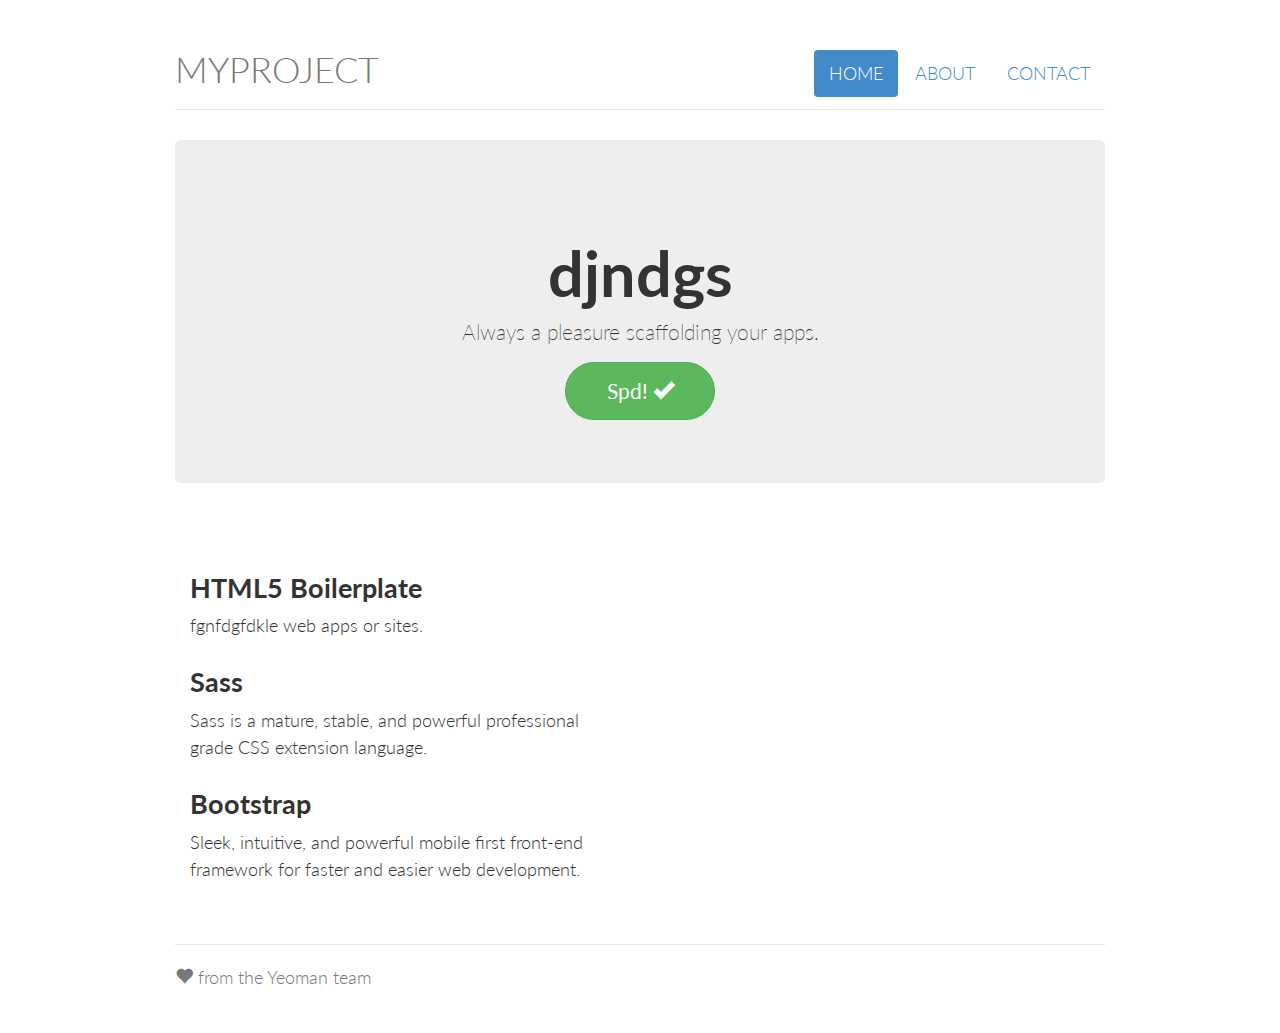
<file: index.html>
<!DOCTYPE html> <html class=no-js> <head> <meta charset=utf-8> <title>myProject</title> <meta name=description content=""> <meta name=viewport content="width=device-width"> <link rel="shortcut icon" href=/6df2b309.favicon.ico> <!-- Place favicon.ico and apple-touch-icon.png in the root directory --> <link rel=stylesheet href=styles/737d07bd.main.css>  <body> <!--[if lt IE 10]>
      <p class="browsehappy">You are using an <strong>outdated</strong> browser. Please <a href="http://browsehappy.com/">upgrade your browser</a> to improve your experience.</p>
    <![endif]--> <div class=container> <div class=header> <ul class="nav nav-pills pull-right"> <li class=active><a href=#>Home</a></li> <li><a href=#>About</a></li> <li><a href=#>Contact</a></li> </ul> <h3 class=text-muted>myProject</h3> </div> <div class=jumbotron> <h1>djndgs</h1> <p class=lead>Always a pleasure scaffolding your apps.</p> <p><a class="btn btn-lg btn-success" href=#>Spd! <span class="glyphicon glyphicon-ok"></span></a></p> </div> <div class="row marketing"> <div class=col-lg-6> <h4>HTML5 Boilerplate</h4> <p>fgnfdgfdkle web apps or sites.</p> <h4>Sass</h4> <p>Sass is a mature, stable, and powerful professional grade CSS extension language.</p> <h4>Bootstrap</h4> <p>Sleek, intuitive, and powerful mobile first front-end framework for faster and easier web development.</p> </div> </div> <div class=footer> <p><span class="glyphicon glyphicon-heart"></span> from the Yeoman team</p> </div> </div> <script src=scripts/38ef3709.vendor.js></script> <!-- Google Analytics: change UA-XXXXX-X to be your site's ID. --> <script>(function(b,o,i,l,e,r){b.GoogleAnalyticsObject=l;b[l]||(b[l]=
      function(){(b[l].q=b[l].q||[]).push(arguments)});b[l].l=+new Date;
      e=o.createElement(i);r=o.getElementsByTagName(i)[0];
      e.src='//www.google-analytics.com/analytics.js';
      r.parentNode.insertBefore(e,r)}(window,document,'script','ga'));
      ga('create','UA-XXXXX-X');ga('send','pageview');</script> <script src=scripts/b6c3df09.main.js></script>
</file>
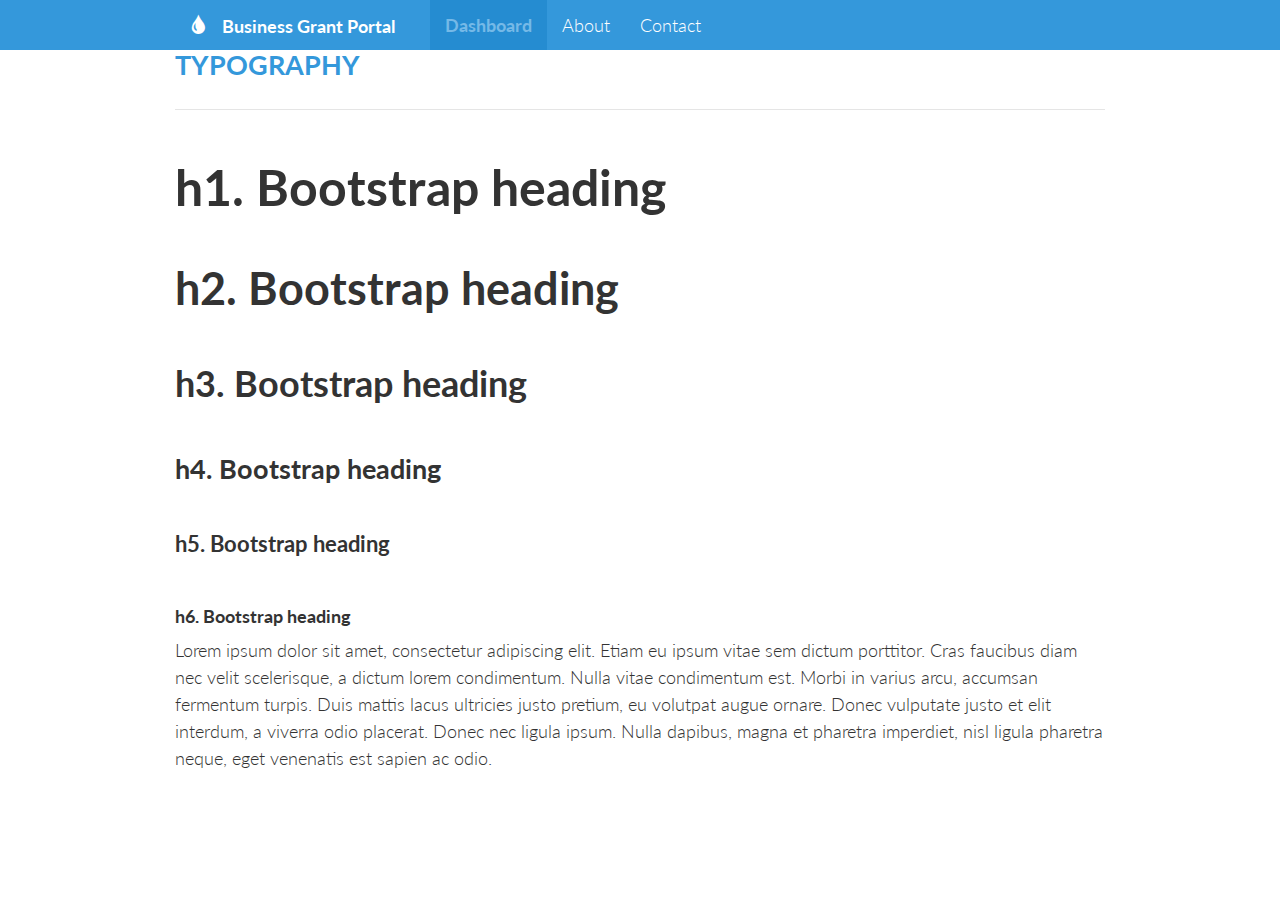
<file: dashboard.html>
<!DOCTYPE html> <html class=no-js> <head> <meta charset=utf-8> <title>myProject</title> <meta name=description content=""> <meta name=viewport content="width=device-width"> <link rel="shortcut icon" href=/6df2b309.favicon.ico> <!-- Place favicon.ico and apple-touch-icon.png in the root directory --> <link rel=stylesheet href=styles/737d07bd.main.css> <!-- googlefonts-->  <body> <!--[if lt IE 10]>
      <p class="browsehappy">You are using an <strong>outdated</strong> browser. Please <a href="http://browsehappy.com/">upgrade your browser</a> to improve your experience.</p>
    <![endif]--> <nav class="navbar-default navbar-fixed-top" role=navigation> <div class=container> <div class=navbar-header> <button type=button class="navbar-toggle collapsed" data-toggle=collapse data-target=#navbar aria-expanded=false aria-controls=navbar> <span class=sr-only>Toggle navigation</span> <span class=icon-bar></span> <span class=icon-bar></span> <span class=icon-bar></span> </button> <a class=navbar-brand href=#> <div class=navbrand> <span class="glyphicon glyphicon-tint"> </span> Business Grant Portal </div></a> </div> <div id=navbar class="navbar-collapse collapse" aria-expanded=false style="height: 0px"> <ul class="nav navbar-nav"> <li class=active><a href=#>Dashboard</a></li> <li><a href=#>About</a></li> <li><a href=#>Contact</a></li> </ul> </div><!--/.nav-collapse --> </div> </nav> <div class=container> <div class=content> <div class=header> <h4>Typography</h4> </div> <h1>h1. Bootstrap heading</h1> <h2>h2. Bootstrap heading</h2> <h3>h3. Bootstrap heading</h3> <h4>h4. Bootstrap heading</h4> <h5>h5. Bootstrap heading</h5> <h6>h6. Bootstrap heading</h6> <p>Lorem ipsum dolor sit amet, consectetur adipiscing elit. Etiam eu ipsum vitae sem dictum porttitor. Cras faucibus diam nec velit scelerisque, a dictum lorem condimentum. Nulla vitae condimentum est. Morbi in varius arcu, accumsan fermentum turpis. Duis mattis lacus ultricies justo pretium, eu volutpat augue ornare. Donec vulputate justo et elit interdum, a viverra odio placerat. Donec nec ligula ipsum. Nulla dapibus, magna et pharetra imperdiet, nisl ligula pharetra neque, eget venenatis est sapien ac odio.</p> </div> </div> <script src=scripts/38ef3709.vendor.js></script> <!-- Google Analytics: change UA-XXXXX-X to be your site's ID. --> <script>(function(b,o,i,l,e,r){b.GoogleAnalyticsObject=l;b[l]||(b[l]=
      function(){(b[l].q=b[l].q||[]).push(arguments)});b[l].l=+new Date;
      e=o.createElement(i);r=o.getElementsByTagName(i)[0];
      e.src='//www.google-analytics.com/analytics.js';
      r.parentNode.insertBefore(e,r)}(window,document,'script','ga'));
      ga('create','UA-XXXXX-X');ga('send','pageview');</script> <script src=scripts/b6c3df09.main.js></script>
</file>
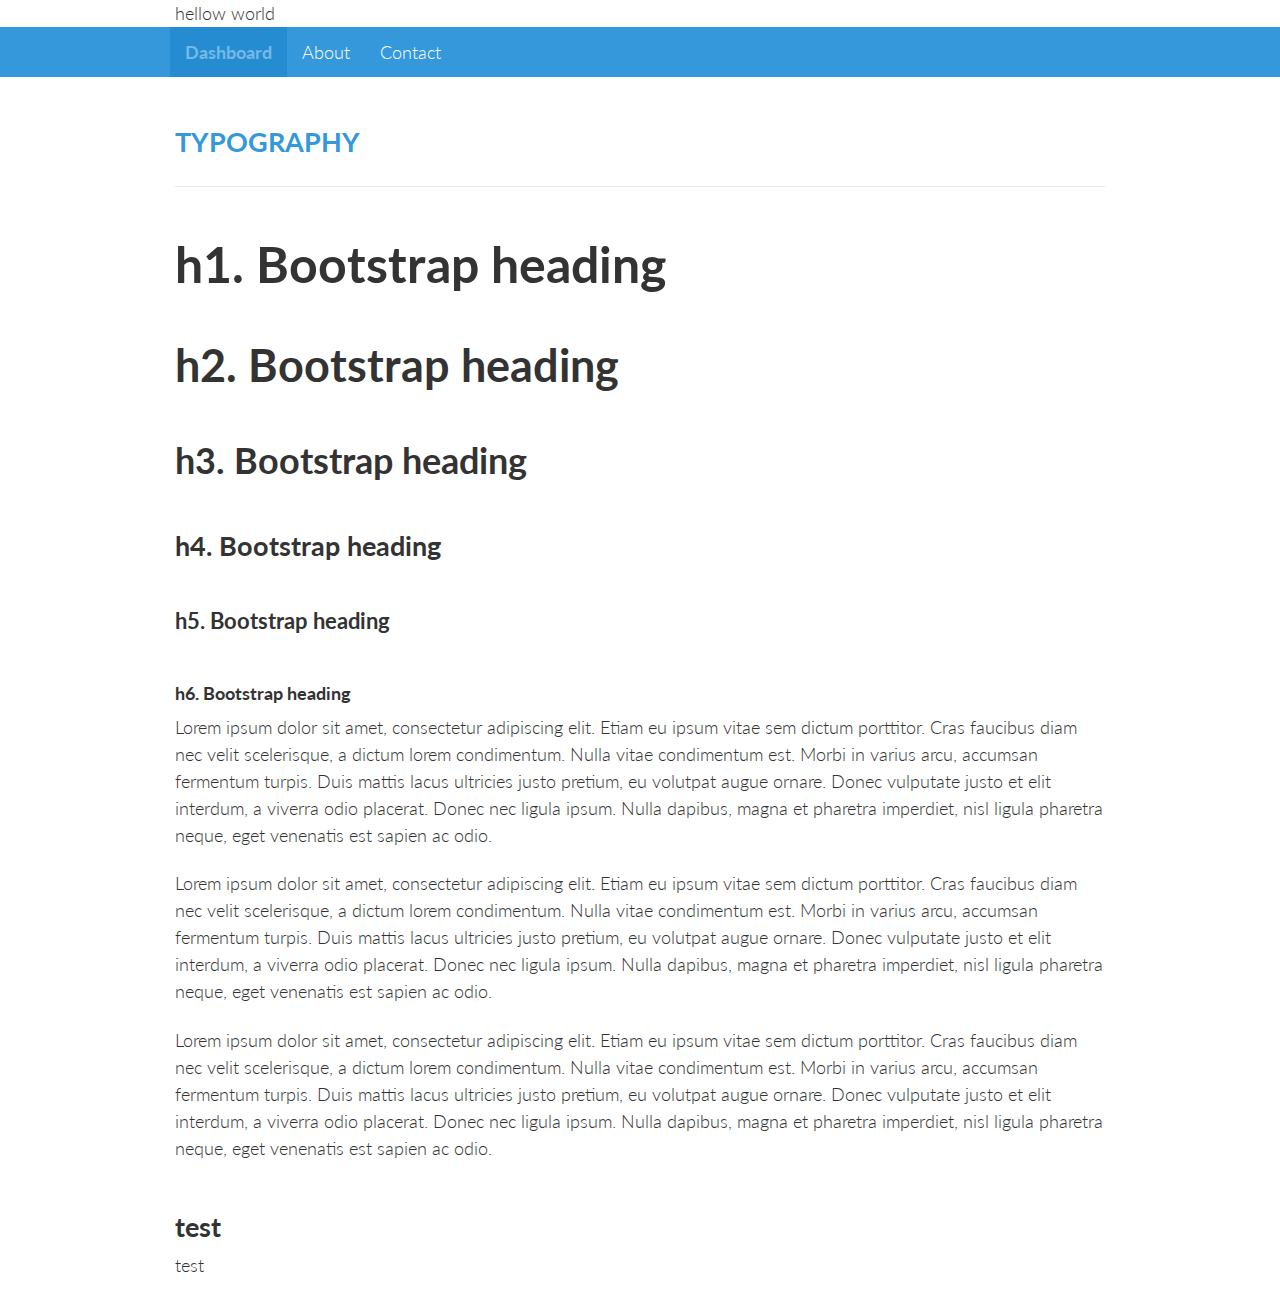
<file: dashboard2.html>
<!DOCTYPE html> <html class=no-js> <head> <meta charset=utf-8> <title>myProject</title> <meta name=description content=""> <meta name=viewport content="width=device-width"> <link rel="shortcut icon" href=/6df2b309.favicon.ico> <!-- Place favicon.ico and apple-touch-icon.png in the root directory --> <link rel=stylesheet href=styles/737d07bd.main.css> <!-- googlefonts-->  <body> <!--[if lt IE 10]>
      <p class="browsehappy">You are using an <strong>outdated</strong> browser. Please <a href="http://browsehappy.com/">upgrade your browser</a> to improve your experience.</p>
    <![endif]--> <div class=container> hellow world </div> <nav id=mynavi class=navbar-default role=navigation> <div class=container> <div class=navbar-header> <button type=button class="navbar-toggle collapsed" data-toggle=collapse data-target=#navbar aria-expanded=false aria-controls=navbar> <span class=sr-only>Toggle navigation</span> <span class=icon-bar></span> <span class=icon-bar></span> <span class=icon-bar></span> </button> <a class=navbar-brand href=#> <div class=navbrand> <span class="glyphicon glyphicon-tint"> </span> Business Grant Portal </div></a> </div> <div id=navbar class="navbar-collapse collapse" aria-expanded=false style="height: 0px"> <ul class="nav navbar-nav"> <li class=active><a href=#>Dashboard</a></li> <li><a href=#>About</a></li> <li><a href=#>Contact</a></li> </ul> </div><!--/.nav-collapse --> </div> </nav> <div class=container> <div class=content> <div class=header> <h4>Typography</h4> </div> <h1>h1. Bootstrap heading</h1> <h2>h2. Bootstrap heading</h2> <h3>h3. Bootstrap heading</h3> <h4>h4. Bootstrap heading</h4> <h5>h5. Bootstrap heading</h5> <h6>h6. Bootstrap heading</h6> <p>Lorem ipsum dolor sit amet, consectetur adipiscing elit. Etiam eu ipsum vitae sem dictum porttitor. Cras faucibus diam nec velit scelerisque, a dictum lorem condimentum. Nulla vitae condimentum est. Morbi in varius arcu, accumsan fermentum turpis. Duis mattis lacus ultricies justo pretium, eu volutpat augue ornare. Donec vulputate justo et elit interdum, a viverra odio placerat. Donec nec ligula ipsum. Nulla dapibus, magna et pharetra imperdiet, nisl ligula pharetra neque, eget venenatis est sapien ac odio. </p> <p>Lorem ipsum dolor sit amet, consectetur adipiscing elit. Etiam eu ipsum vitae sem dictum porttitor. Cras faucibus diam nec velit scelerisque, a dictum lorem condimentum. Nulla vitae condimentum est. Morbi in varius arcu, accumsan fermentum turpis. Duis mattis lacus ultricies justo pretium, eu volutpat augue ornare. Donec vulputate justo et elit interdum, a viverra odio placerat. Donec nec ligula ipsum. Nulla dapibus, magna et pharetra imperdiet, nisl ligula pharetra neque, eget venenatis est sapien ac odio. </p> <p>Lorem ipsum dolor sit amet, consectetur adipiscing elit. Etiam eu ipsum vitae sem dictum porttitor. Cras faucibus diam nec velit scelerisque, a dictum lorem condimentum. Nulla vitae condimentum est. Morbi in varius arcu, accumsan fermentum turpis. Duis mattis lacus ultricies justo pretium, eu volutpat augue ornare. Donec vulputate justo et elit interdum, a viverra odio placerat. Donec nec ligula ipsum. Nulla dapibus, magna et pharetra imperdiet, nisl ligula pharetra neque, eget venenatis est sapien ac odio. </p> <h4>test</h4> test </div> </div> <script src=scripts/38ef3709.vendor.js></script> <!-- Google Analytics: change UA-XXXXX-X to be your site's ID. --> <script>(function(b,o,i,l,e,r){b.GoogleAnalyticsObject=l;b[l]||(b[l]=
      function(){(b[l].q=b[l].q||[]).push(arguments)});b[l].l=+new Date;
      e=o.createElement(i);r=o.getElementsByTagName(i)[0];
      e.src='//www.google-analytics.com/analytics.js';
      r.parentNode.insertBefore(e,r)}(window,document,'script','ga'));
      ga('create','UA-XXXXX-X');ga('send','pageview');</script> <script src=scripts/b6c3df09.main.js></script> <script type=text/javascript>$(document).ready(function(){
    $("#mynavi").affix({
        offset: { 
            top: 0
        }
    });
});</script>
</file>
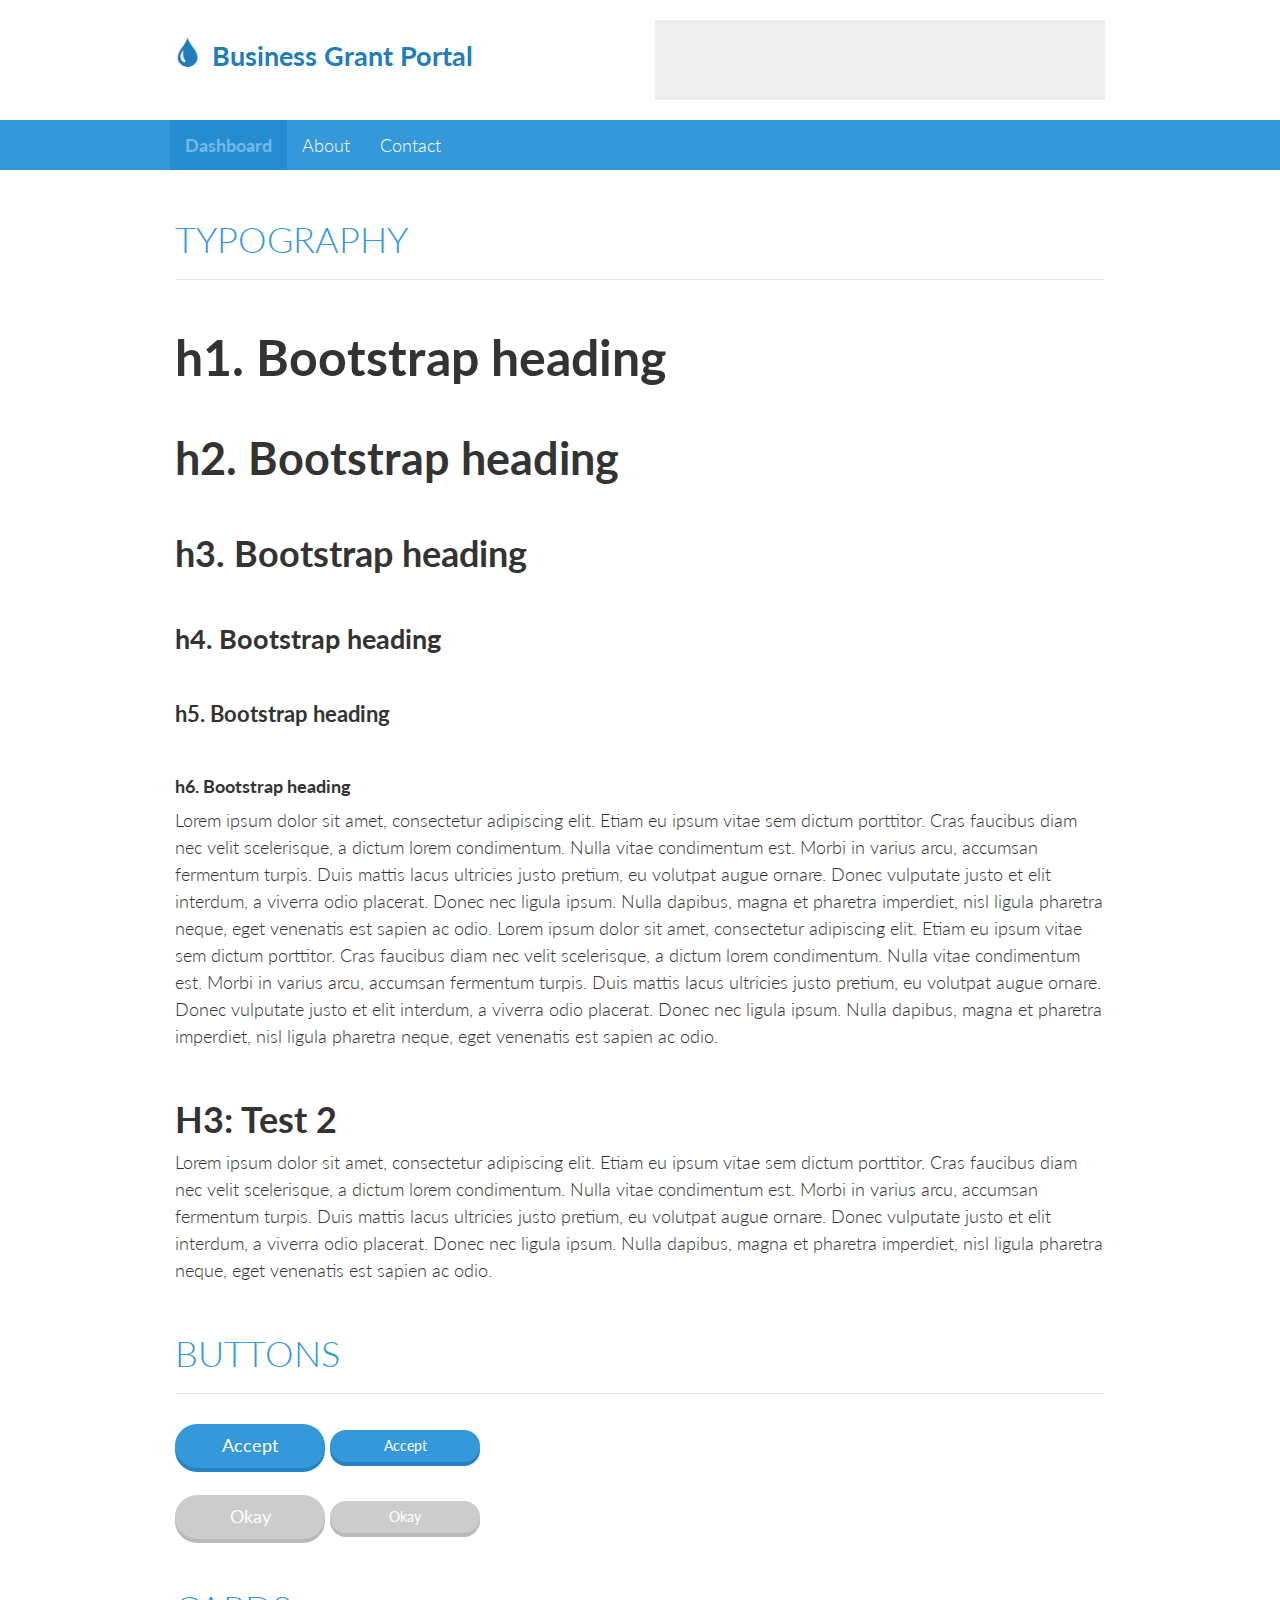
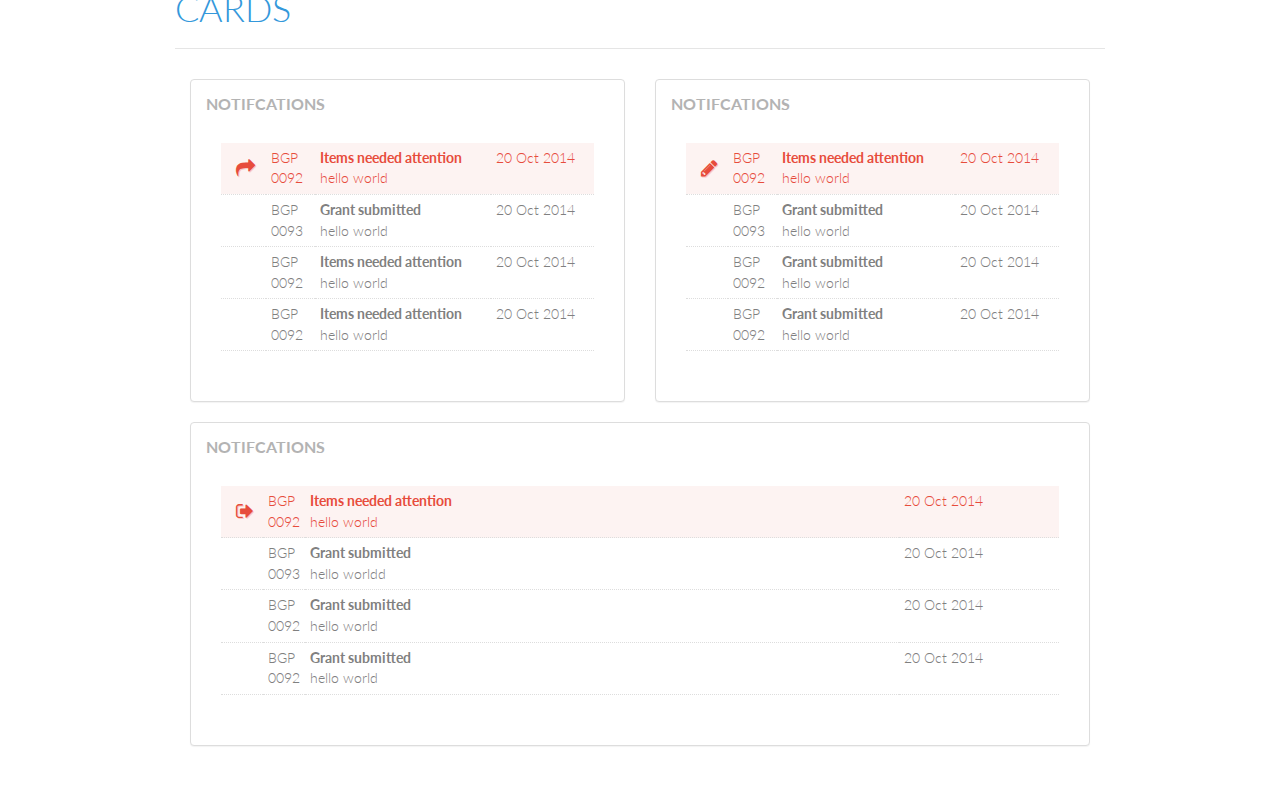
<file: dashboard3.html>
<!DOCTYPE html> <html class=no-js> <head> <meta charset=utf-8> <title>myProject</title> <meta name=description content=""> <meta name=viewport content="width=device-width"> <link rel="shortcut icon" href=/6df2b309.favicon.ico> <!-- Place favicon.ico and apple-touch-icon.png in the root directory --> <link rel=stylesheet href=styles/737d07bd.main.css> <!-- googlefonts-->  <body> <!--[if lt IE 10]>
      <p class="browsehappy">You are using an <strong>outdated</strong> browser. Please <a href="http://browsehappy.com/">upgrade your browser</a> to improve your experience.</p>
    <![endif]--> <div class=container> <div id=hero class=row> <div class="col-md-6 col-lg-6 col-sm-6 col-xs-12"> <div class=herobanner> <span class="glyphicon glyphicon-tint"></span>Business Grant Portal </div> </div> <div class="col-md-6 col-lg-6 col-sm-6 col-xs-12"> <div class=heroWIS> </div> </div> </div> </div> <nav id=mynavi class=navbar-default role=navigation> <div class=container> <div class=navbar-header> <button type=button class="navbar-toggle collapsed" data-toggle=collapse data-target=#navbar aria-expanded=false aria-controls=navbar> <span class=sr-only>Toggle navigation</span> <span class=icon-bar></span> <span class=icon-bar></span> <span class=icon-bar></span> </button> <a class=navbar-brand href=#> <div class=navbrand> <span class="glyphicon glyphicon-tint"> </span> Business Grant Portal </div></a> </div> <div id=navbar class="navbar-collapse collapse" aria-expanded=false style="height: 0px"> <ul class="nav navbar-nav"> <li class=active><a href=#>Dashboard</a></li> <li><a href=#>About</a></li> <li><a href=#>Contact</a></li> </ul> </div><!--/.nav-collapse --> </div> </nav> <div class=container> <div class=content> <div class=header> <h3>Typography</h3> </div> <h1>h1. Bootstrap heading</h1> <h2>h2. Bootstrap heading</h2> <h3>h3. Bootstrap heading</h3> <h4>h4. Bootstrap heading</h4> <h5>h5. Bootstrap heading</h5> <h6>h6. Bootstrap heading</h6> <p>Lorem ipsum dolor sit amet, consectetur adipiscing elit. Etiam eu ipsum vitae sem dictum porttitor. Cras faucibus diam nec velit scelerisque, a dictum lorem condimentum. Nulla vitae condimentum est. Morbi in varius arcu, accumsan fermentum turpis. Duis mattis lacus ultricies justo pretium, eu volutpat augue ornare. Donec vulputate justo et elit interdum, a viverra odio placerat. Donec nec ligula ipsum. Nulla dapibus, magna et pharetra imperdiet, nisl ligula pharetra neque, eget venenatis est sapien ac odio. Lorem ipsum dolor sit amet, consectetur adipiscing elit. Etiam eu ipsum vitae sem dictum porttitor. Cras faucibus diam nec velit scelerisque, a dictum lorem condimentum. Nulla vitae condimentum est. Morbi in varius arcu, accumsan fermentum turpis. Duis mattis lacus ultricies justo pretium, eu volutpat augue ornare. Donec vulputate justo et elit interdum, a viverra odio placerat. Donec nec ligula ipsum. Nulla dapibus, magna et pharetra imperdiet, nisl ligula pharetra neque, eget venenatis est sapien ac odio. </p> <h3> H3: Test 2 </h3> <p>Lorem ipsum dolor sit amet, consectetur adipiscing elit. Etiam eu ipsum vitae sem dictum porttitor. Cras faucibus diam nec velit scelerisque, a dictum lorem condimentum. Nulla vitae condimentum est. Morbi in varius arcu, accumsan fermentum turpis. Duis mattis lacus ultricies justo pretium, eu volutpat augue ornare. Donec vulputate justo et elit interdum, a viverra odio placerat. Donec nec ligula ipsum. Nulla dapibus, magna et pharetra imperdiet, nisl ligula pharetra neque, eget venenatis est sapien ac odio. </p> <div class=header> <h3>Buttons</h3> </div> <a class="btn btn-primary btn-lg">Accept</a> <a class="btn btn-primary btn-md">Accept</a> <br> <br> <a class="btn btn-default btn-lg">Okay</a> <a class="btn btn-default btn-md">Okay</a> <div class=header> <h3> Cards</h3> </div> <div class="col-md-6 col-lg-6 col-sm-6 col-xs-12"> <div class="panel panel-default"> <h3 class=panel-title>Notifcations</h3> <div class=panel-body> <table class=notifications> <tr class=action> <td class=table-icon> <span class="fa fa-share fa-lg"></span>  <td> BGP<br>0092  <td> <strong>Items needed attention</strong> <br>hello world  <td> 20 Oct 2014   <tr> <td>  <td> BGP<br>0093  <td> <strong> Grant submitted </strong><br>hello world <td>20 Oct 2014  <tr> <td>  <td> BGP<br>0092  <td> <strong>Items needed attention</strong> <br>hello world  <td> 20 Oct 2014   <tr> <td>  <td> BGP<br>0092  <td> <strong>Items needed attention</strong> <br>hello world  <td> 20 Oct 2014   </table> </div> </div><!-- end panel--> </div><!-- responsive div--> <div class="col-md-6 col-lg-6 col-sm-6 col-xs-12"> <div class="panel panel-default"> <h3 class=panel-title>Notifcations</h3> <div class=panel-body> <table class=notifications> <tr class=action> <td class=table-icon> <span class="fa fa-pencil fa-lg"></span>  <td> BGP<br>0092  <td> <strong>Items needed attention</strong> <br>hello world  <td> 20 Oct 2014   <tr> <td>  <td> BGP<br>0093  <td> <strong> Grant submitted </strong><br>hello world <td>20 Oct 2014  <tr> <td>  <td> BGP<br>0092  <td> <strong>Grant submitted </strong> <br>hello world  <td> 20 Oct 2014   <tr> <td>  <td> BGP<br>0092  <td> <strong>Grant submitted </strong> <br>hello world  <td> 20 Oct 2014   </table> </div> </div><!-- end panel--> </div><!-- responsive div--> <div class="col-md-12 col-lg-12 col-sm-12 col-xs-12"> <div class="panel panel-default"> <h3 class=panel-title>Notifcations</h3> <div class=panel-body> <table class=notifications> <tr class=action> <td class=table-icon style=width:5%> <span class="fa fa-sign-out fa-lg"></span>  <td> BGP<br>0092  <td style=width:75%> <strong>Items needed attention</strong> <br>hello world  <td style=width:20%> 20 Oct 2014   <tr> <td>  <td> BGP<br>0093  <td> <strong> Grant submitted </strong><br>hello worldd <td>20 Oct 2014  <tr> <td>  <td> BGP<br>0092  <td> <strong>Grant submitted </strong> <br>hello world  <td> 20 Oct 2014   <tr> <td>  <td> BGP<br>0092  <td> <strong>Grant submitted </strong> <br>hello world  <td> 20 Oct 2014   </table> </div> </div><!-- end panel--> </div><!-- responsive div--> </div><!-- end content --> </div> <!-- end container --> <script src=scripts/38ef3709.vendor.js></script> <!-- Google Analytics: change UA-XXXXX-X to be your site's ID. --> <script>(function(b,o,i,l,e,r){b.GoogleAnalyticsObject=l;b[l]||(b[l]=
      function(){(b[l].q=b[l].q||[]).push(arguments)});b[l].l=+new Date;
      e=o.createElement(i);r=o.getElementsByTagName(i)[0];
      e.src='//www.google-analytics.com/analytics.js';
      r.parentNode.insertBefore(e,r)}(window,document,'script','ga'));
      ga('create','UA-XXXXX-X');ga('send','pageview');</script> <script src=scripts/b6c3df09.main.js></script> <script type=text/javascript>$(document).ready(function(){
    $("#mynavi").affix({
        offset: { 
            top: function () {
      return ($("#hero").outerHeight(true))
        }
        }
    });
});</script>
</file>
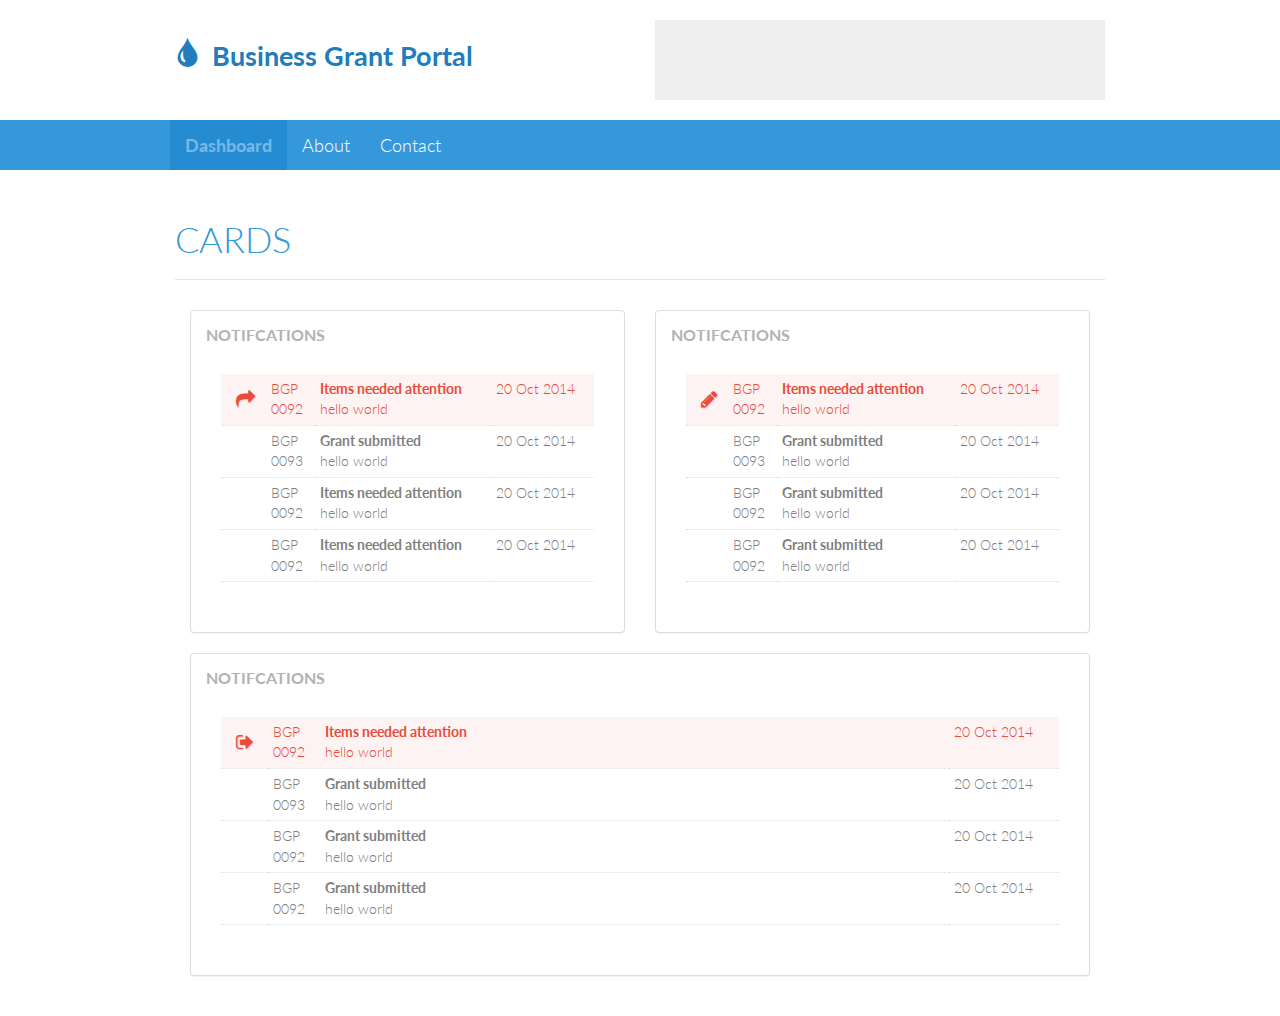
<file: notifcations.html>
<!DOCTYPE html> <html class=no-js> <head> <meta charset=utf-8> <title>myProject</title> <meta name=description content=""> <meta name=viewport content="width=device-width"> <link rel="shortcut icon" href=/6df2b309.favicon.ico> <!-- Place favicon.ico and apple-touch-icon.png in the root directory --> <link rel=stylesheet href=styles/737d07bd.main.css> <!-- googlefonts-->  <body> <!--[if lt IE 10]>
      <p class="browsehappy">You are using an <strong>outdated</strong> browser. Please <a href="http://browsehappy.com/">upgrade your browser</a> to improve your experience.</p>
    <![endif]--> <div class=container> <div id=hero class=row> <div class="col-md-6 col-lg-6 col-sm-6 col-xs-12"> <div class=herobanner> <span class="glyphicon glyphicon-tint"></span>Business Grant Portal </div> </div> <div class="col-md-6 col-lg-6 col-sm-6 col-xs-12"> <div class=heroWIS> </div> </div> </div> </div> <nav id=mynavi class=navbar-default role=navigation> <div class=container> <div class=navbar-header> <button type=button class="navbar-toggle collapsed" data-toggle=collapse data-target=#navbar aria-expanded=false aria-controls=navbar> <span class=sr-only>Toggle navigation</span> <span class=icon-bar></span> <span class=icon-bar></span> <span class=icon-bar></span> </button> <a class=navbar-brand href=#> <div class=navbrand> <span class="glyphicon glyphicon-tint"> </span> Business Grant Portal </div></a> </div> <div id=navbar class="navbar-collapse collapse" aria-expanded=false style="height: 0px"> <ul class="nav navbar-nav"> <li class=active><a href=#>Dashboard</a></li> <li><a href=#>About</a></li> <li><a href=#>Contact</a></li> </ul> </div><!--/.nav-collapse --> </div> </nav> <div class=container> <div class=content> <div class=header> <h3> Cards</h3> </div> <div class="col-md-6 col-lg-6 col-sm-6 col-xs-12"> <div class="panel panel-default"> <h3 class=panel-title>Notifcations</h3> <div class=panel-body> <table class=notifications> <tr class=action> <td class=table-icon> <span class="fa fa-share fa-lg"></span>  <td> BGP<br>0092  <td> <strong>Items needed attention</strong> <br>hello world  <td> 20 Oct 2014   <tr> <td>  <td> BGP<br>0093  <td> <strong> Grant submitted </strong><br>hello world <td>20 Oct 2014  <tr> <td>  <td> BGP<br>0092  <td> <strong>Items needed attention</strong> <br>hello world  <td> 20 Oct 2014   <tr> <td>  <td> BGP<br>0092  <td> <strong>Items needed attention</strong> <br>hello world  <td> 20 Oct 2014   </table> </div> </div><!-- end panel--> </div><!-- responsive div--> <div class="col-md-6 col-lg-6 col-sm-6 col-xs-12"> <div class="panel panel-default"> <h3 class=panel-title>Notifcations</h3> <div class=panel-body> <table class=notifications> <tr class=action> <td class=table-icon> <span class="fa fa-pencil fa-lg"></span>  <td> BGP<br>0092  <td> <strong>Items needed attention</strong> <br>hello world  <td> 20 Oct 2014   <tr> <td>  <td> BGP<br>0093  <td> <strong> Grant submitted </strong><br>hello world <td>20 Oct 2014  <tr> <td>  <td> BGP<br>0092  <td> <strong>Grant submitted </strong> <br>hello world  <td> 20 Oct 2014   <tr> <td>  <td> BGP<br>0092  <td> <strong>Grant submitted </strong> <br>hello world  <td> 20 Oct 2014   </table> </div> </div><!-- end panel--> </div><!-- responsive div--> <div class="col-md-12 col-lg-12 col-sm-12 col-xs-12"> <div class="panel panel-default"> <h3 class=panel-title>Notifcations</h3> <div class=panel-body> <table class=notifications> <tr class=action> <td class=table-icon> <span class="fa fa-sign-out fa-lg"></span>  <td> BGP<br>0092  <td style=width:75%> <strong>Items needed attention</strong> <br>hello world  <td> 20 Oct 2014   <tr> <td>  <td> BGP<br>0093  <td> <strong> Grant submitted </strong><br>hello world <td>20 Oct 2014  <tr> <td>  <td> BGP<br>0092  <td> <strong>Grant submitted </strong> <br>hello world  <td> 20 Oct 2014   <tr> <td>  <td> BGP<br>0092  <td> <strong>Grant submitted </strong> <br>hello world  <td> 20 Oct 2014   </table> </div> </div><!-- end panel--> </div><!-- responsive div--> </div><!-- end content --> </div> <!-- end container --> <script src=scripts/38ef3709.vendor.js></script> <!-- Google Analytics: change UA-XXXXX-X to be your site's ID. --> <script>(function(b,o,i,l,e,r){b.GoogleAnalyticsObject=l;b[l]||(b[l]=
      function(){(b[l].q=b[l].q||[]).push(arguments)});b[l].l=+new Date;
      e=o.createElement(i);r=o.getElementsByTagName(i)[0];
      e.src='//www.google-analytics.com/analytics.js';
      r.parentNode.insertBefore(e,r)}(window,document,'script','ga'));
      ga('create','UA-XXXXX-X');ga('send','pageview');</script> <script src=scripts/b6c3df09.main.js></script> <script type=text/javascript>$(document).ready(function(){
    $("#mynavi").affix({
        offset: { 
            top: function () {
      return ($("#hero").outerHeight(true))
        }
        }
    });
});</script>
</file>
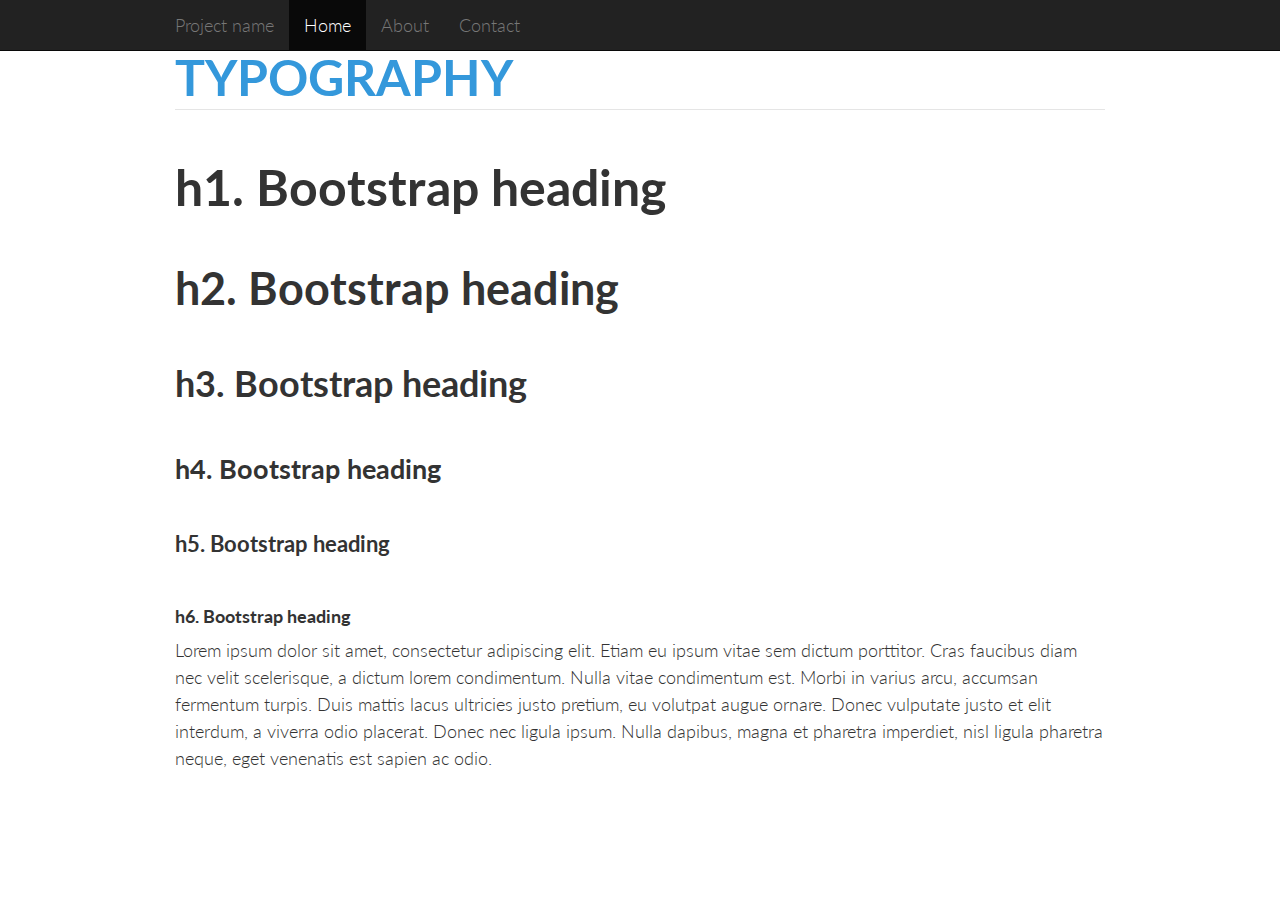
<file: styleguide.html>
<!DOCTYPE html> <html class=no-js> <head> <meta charset=utf-8> <title>myProject</title> <meta name=description content=""> <meta name=viewport content="width=device-width"> <link rel="shortcut icon" href=/6df2b309.favicon.ico> <!-- Place favicon.ico and apple-touch-icon.png in the root directory --> <link rel=stylesheet href=styles/737d07bd.main.css> <!-- googlefonts-->  <body> <!--[if lt IE 10]>
      <p class="browsehappy">You are using an <strong>outdated</strong> browser. Please <a href="http://browsehappy.com/">upgrade your browser</a> to improve your experience.</p>
    <![endif]--> <nav class="navbar navbar-inverse navbar-fixed-top" role=navigation> <div class=container> <div class=navbar-header> <button type=button class="navbar-toggle collapsed" data-toggle=collapse data-target=#navbar aria-expanded=false aria-controls=navbar> <span class=sr-only>Toggle navigation</span> <span class=icon-bar></span> <span class=icon-bar></span> <span class=icon-bar></span> </button> <a class=navbar-brand href=http://getbootstrap.com/examples/starter-template/#>Project name</a> </div> <div id=navbar class="navbar-collapse collapse" aria-expanded=false style="height: 1px"> <ul class="nav navbar-nav"> <li class=active><a href=http://getbootstrap.com/examples/starter-template/#>Home</a></li> <li><a href=http://getbootstrap.com/examples/starter-template/#about>About</a></li> <li><a href=http://getbootstrap.com/examples/starter-template/#contact>Contact</a></li> </ul> </div><!--/.nav-collapse --> </div> </nav> <div class=container> <div class=content> <div class=header> <h1>Typography</h1> </div> <h1>h1. Bootstrap heading</h1> <h2>h2. Bootstrap heading</h2> <h3>h3. Bootstrap heading</h3> <h4>h4. Bootstrap heading</h4> <h5>h5. Bootstrap heading</h5> <h6>h6. Bootstrap heading</h6> <p>Lorem ipsum dolor sit amet, consectetur adipiscing elit. Etiam eu ipsum vitae sem dictum porttitor. Cras faucibus diam nec velit scelerisque, a dictum lorem condimentum. Nulla vitae condimentum est. Morbi in varius arcu, accumsan fermentum turpis. Duis mattis lacus ultricies justo pretium, eu volutpat augue ornare. Donec vulputate justo et elit interdum, a viverra odio placerat. Donec nec ligula ipsum. Nulla dapibus, magna et pharetra imperdiet, nisl ligula pharetra neque, eget venenatis est sapien ac odio.</p> </div> </div> <script src=scripts/38ef3709.vendor.js></script> <!-- Google Analytics: change UA-XXXXX-X to be your site's ID. --> <script>(function(b,o,i,l,e,r){b.GoogleAnalyticsObject=l;b[l]||(b[l]=
      function(){(b[l].q=b[l].q||[]).push(arguments)});b[l].l=+new Date;
      e=o.createElement(i);r=o.getElementsByTagName(i)[0];
      e.src='//www.google-analytics.com/analytics.js';
      r.parentNode.insertBefore(e,r)}(window,document,'script','ga'));
      ga('create','UA-XXXXX-X');ga('send','pageview');</script> <script src=scripts/b6c3df09.main.js></script>
</file>
